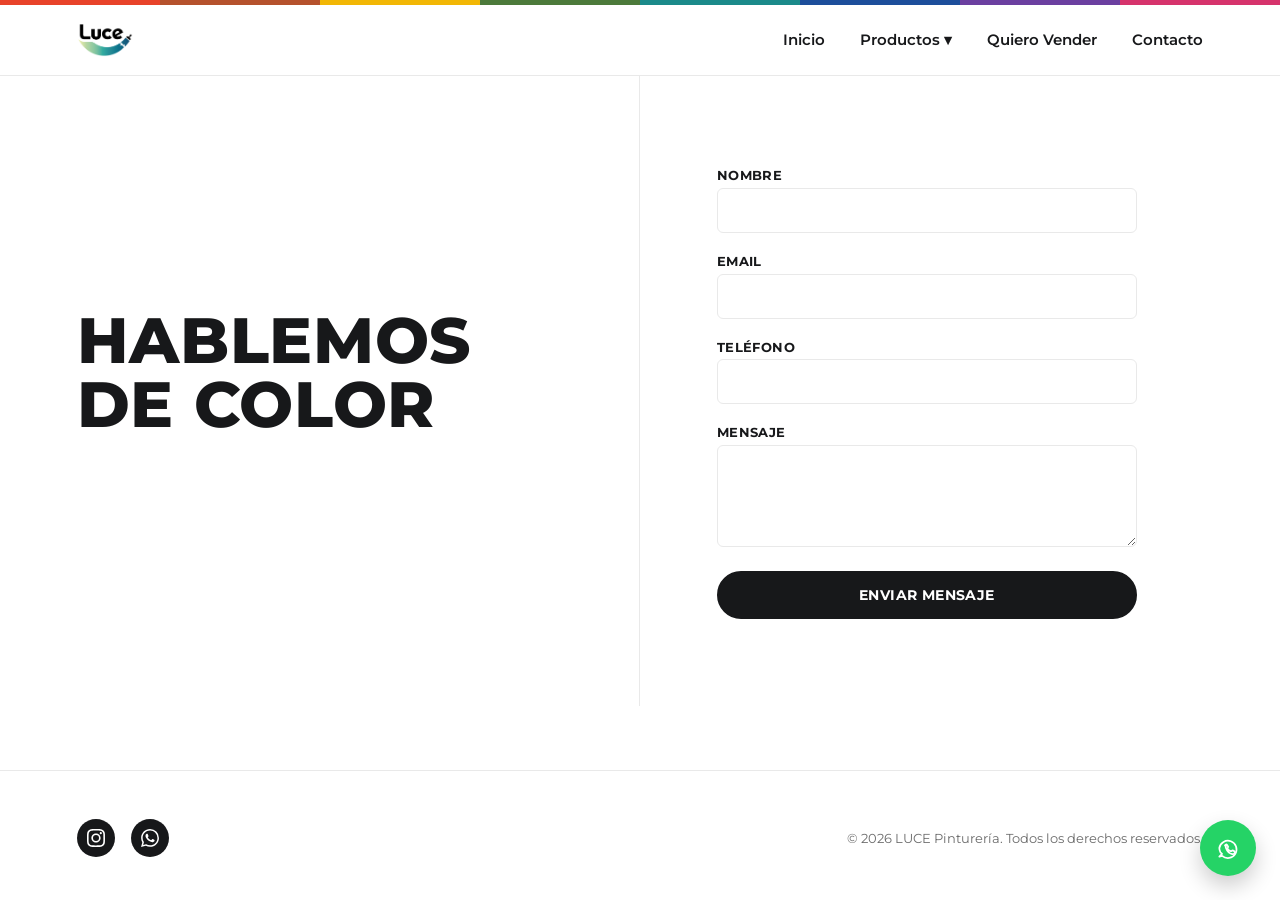
<file: contacto.html>
<!DOCTYPE html>
<html lang="es">
<head>
<meta charset="UTF-8">
<meta name="viewport" content="width=device-width, initial-scale=1.0">
<title>Contacto — LUCE</title>
<link rel="preconnect" href="https://fonts.googleapis.com">
<link rel="preconnect" href="https://fonts.gstatic.com" crossorigin>
<link href="https://fonts.googleapis.com/css2?family=Montserrat:wght@400;500;600;700;800&display=swap" rel="stylesheet">
<link rel="stylesheet" href="css/base.css">
<link rel="stylesheet" href="css/layout.css">
<link rel="stylesheet" href="css/pages.css">
</head>
<body>

<div class="brand-stripe" aria-hidden="true">
  <span class="bg-rojo"></span>
  <span class="bg-terracota"></span>
  <span class="bg-amarillo"></span>
  <span class="bg-verde"></span>
  <span class="bg-cian"></span>
  <span class="bg-azul"></span>
  <span class="bg-violeta"></span>
  <span class="bg-rosa"></span>
</div>

<header>
  <div class="nav-main">
    <a href="index.html" class="logo">
      <img src="assets/logo/luce-logo.png" alt="LUCE">
    </a>
    <nav class="nav-links">
      <ul>
        <li><a href="index.html">Inicio</a></li>
        <li class="dropdown-wrap">
          <a href="catalogo.html">Productos ▾</a>
          <div class="dropdown">
            <a href="catalogo.html#enduido">Enduido</a>
            <a href="catalogo.html#fijador-sellador">Fijador Sellador</a>
            <a href="catalogo.html#latex-interior">Látex Interior</a>
            <a href="catalogo.html#latex-exterior">Látex Exterior</a>
            <a href="catalogo.html#membrana-liquida">Membrana Líquida</a>
            <a href="catalogo.html#esmalte-sintetico">Esmalte Sintético</a>
            <a href="catalogo.html#masilla-placa-yeso">Masilla Placa Yeso</a>
          </div>
        </li>
        <li><a href="index.html#quiero-vender">Quiero Vender</a></li>
        <li><a href="contacto.html">Contacto</a></li>
      </ul>
    </nav>
    <button class="burger" aria-label="Abrir menú" aria-expanded="false">☰</button>
  </div>
</header>

<section class="contact-split">
  <div class="contact-headline">
    <h1>Hablemos<br>de color</h1>
  </div>
  <div class="contact-form">
    <form novalidate>
      <div class="field">
        <label for="nombre">Nombre</label>
        <input type="text" id="nombre" name="nombre" required>
        <span class="error">Ingresá tu nombre.</span>
      </div>
      <div class="field">
        <label for="email">Email</label>
        <input type="email" id="email" name="email" required>
        <span class="error">Ingresá un email válido.</span>
      </div>
      <div class="field">
        <label for="telefono">Teléfono</label>
        <input type="tel" id="telefono" name="telefono">
        <span class="error">Revisá el teléfono.</span>
      </div>
      <div class="field">
        <label for="mensaje">Mensaje</label>
        <textarea id="mensaje" name="mensaje" rows="4" required></textarea>
        <span class="error">Contanos qué necesitás.</span>
      </div>
      <button type="submit" class="btn">Enviar mensaje</button>
      <p class="form-status"></p>
    </form>
  </div>
</section>

<footer>
  <div class="footer-inner">
    <div class="socials">
      <a href="https://www.instagram.com/PinturasLuce" target="_blank" rel="noopener" aria-label="Instagram">
        <svg viewBox="0 0 24 24" fill="currentColor" aria-hidden="true"><path d="M7.0301.084c-1.2768.0602-2.1487.264-2.911.5634-.7888.3075-1.4575.72-2.1228 1.3877-.6652.6677-1.075 1.3368-1.3802 2.127-.2954.7638-.4956 1.6365-.552 2.914-.0564 1.2775-.0689 1.6882-.0626 4.947.0062 3.2586.0206 3.6671.0825 4.9473.061 1.2765.264 2.1482.5635 2.9107.308.7889.72 1.4573 1.388 2.1228.6679.6655 1.3365 1.0743 2.1285 1.38.7632.295 1.6361.4961 2.9134.552 1.2773.056 1.6884.069 4.9462.0627 3.2578-.0062 3.668-.0207 4.9478-.0814 1.28-.0607 2.147-.2652 2.9098-.5633.7889-.3086 1.4578-.72 2.1228-1.3881.665-.6682 1.0745-1.3378 1.3795-2.1284.2957-.7632.4966-1.636.552-2.9124.056-1.2809.0692-1.6898.063-4.948-.0063-3.2583-.021-3.6668-.0817-4.9465-.0607-1.2797-.264-2.1487-.5633-2.9117-.3084-.7889-.72-1.4568-1.3876-2.1228C21.2982 1.33 20.628.9208 19.8378.6165 19.074.321 18.2017.1197 16.9244.0645 15.6471.0093 15.236-.005 11.977.0014 8.718.0076 8.31.0215 7.0301.0839m.1402 21.6932c-1.17-.0509-1.8053-.2453-2.2287-.408-.5606-.216-.96-.4771-1.3819-.895-.422-.4178-.6811-.8186-.9-1.378-.1644-.4234-.3624-1.058-.4171-2.228-.0595-1.2645-.072-1.6442-.079-4.848-.007-3.2037.0053-3.583.0607-4.848.05-1.169.2456-1.805.408-2.2282.216-.5613.4762-.96.895-1.3816.4188-.4217.8184-.6814 1.3783-.9003.423-.1651 1.0575-.3614 2.227-.4171 1.2655-.06 1.6447-.072 4.848-.079 3.2033-.007 3.5835.005 4.8495.0608 1.169.0508 1.8053.2445 2.228.408.5608.216.96.4754 1.3816.895.4217.4194.6816.8176.9005 1.3787.1653.4217.3617 1.056.4169 2.2263.0602 1.2655.0739 1.645.0796 4.848.0058 3.203-.0055 3.5834-.061 4.848-.051 1.17-.245 1.8055-.408 2.2294-.216.5604-.4763.96-.8954 1.3814-.419.4215-.8181.6811-1.3783.9-.4224.1649-1.0577.3617-2.2262.4174-1.2656.0595-1.6448.072-4.8493.079-3.2045.007-3.5825-.006-4.848-.0608M16.953 5.5864A1.44 1.44 0 1 0 18.39 4.144a1.44 1.44 0 0 0-1.437 1.4424M5.8385 12.012c.0067 3.4032 2.7706 6.1557 6.173 6.1493 3.4026-.0065 6.157-2.7701 6.1506-6.1733-.0065-3.4032-2.771-6.1565-6.174-6.1498-3.403.0067-6.156 2.771-6.1496 6.1738M8 12.0077a4 4 0 1 1 4.008 3.9921A3.9996 3.9996 0 0 1 8 12.0077"/></svg>
      </a>
      <!-- Facebook: agregar cuando exista la cuenta real
      <a href="#" aria-label="Facebook">
        <svg viewBox="0 0 24 24" fill="currentColor" aria-hidden="true"><path d="M9.101 23.691v-7.98H6.627v-3.667h2.474v-1.58c0-4.085 1.848-5.978 5.858-5.978.401 0 .955.042 1.468.103a8.68 8.68 0 0 1 1.141.195v3.325a8.623 8.623 0 0 0-.653-.036 26.805 26.805 0 0 0-.733-.009c-.707 0-1.259.096-1.675.309a1.686 1.686 0 0 0-.679.622c-.258.42-.374.995-.374 1.752v1.297h3.919l-.386 2.103-.287 1.564h-3.246v8.245C19.396 23.238 24 18.179 24 12.044c0-6.627-5.373-12-12-12s-12 5.373-12 12c0 5.628 3.874 10.35 9.101 11.647Z"/></svg>
      </a>
      -->
      <a href="https://wa.me/5493547540700" target="_blank" aria-label="WhatsApp">
        <svg viewBox="0 0 24 24" fill="currentColor" aria-hidden="true"><path d="M17.472 14.382c-.297-.149-1.758-.867-2.03-.967-.273-.099-.471-.148-.67.15-.197.297-.767.966-.94 1.164-.173.199-.347.223-.644.075-.297-.15-1.255-.463-2.39-1.475-.883-.788-1.48-1.761-1.653-2.059-.173-.297-.018-.458.13-.606.134-.133.298-.347.446-.52.149-.174.198-.298.298-.497.099-.198.05-.371-.025-.52-.075-.149-.669-1.612-.916-2.207-.242-.579-.487-.5-.669-.51-.173-.008-.371-.01-.57-.01-.198 0-.52.074-.792.372-.272.297-1.04 1.016-1.04 2.479 0 1.462 1.065 2.875 1.213 3.074.149.198 2.096 3.2 5.077 4.487.709.306 1.262.489 1.694.625.712.227 1.36.195 1.871.118.571-.085 1.758-.719 2.006-1.413.248-.694.248-1.289.173-1.413-.074-.124-.272-.198-.57-.347m-5.421 7.403h-.004a9.87 9.87 0 01-5.031-1.378l-.361-.214-3.741.982.998-3.648-.235-.374a9.86 9.86 0 01-1.51-5.26c.001-5.45 4.436-9.884 9.888-9.884 2.64 0 5.122 1.03 6.988 2.898a9.825 9.825 0 012.893 6.994c-.003 5.45-4.437 9.884-9.885 9.884m8.413-18.297A11.815 11.815 0 0012.05 0C5.495 0 .16 5.335.157 11.892c0 2.096.547 4.142 1.588 5.945L.057 24l6.305-1.654a11.882 11.882 0 005.683 1.448h.005c6.554 0 11.89-5.335 11.893-11.893a11.821 11.821 0 00-3.48-8.413Z"/></svg>
      </a>
    </div>
    <small>© 2026 LUCE Pinturería. Todos los derechos reservados.</small>
  </div>
</footer>

<a class="whatsapp-float" href="https://wa.me/5493547540700" target="_blank" aria-label="Escribinos por WhatsApp">
  <svg viewBox="0 0 24 24" fill="none" stroke="currentColor" stroke-width="1.6" stroke-linecap="round" stroke-linejoin="round" aria-hidden="true"><path d="M6.5 17.5 4 20l2.6-.7A8 8 0 1 0 4 12a7.9 7.9 0 0 0 1 3.9z"/><path d="M9.2 9.8c.3-.7 1-1.5 1.6-1.1.5.3 1 1.4 1.2 1.9.2.4.1.6-.1.9-.3.4-.6.6-.4 1 .3.6 1.6 2 3 2.4.4.1.6 0 .9-.3.4-.4.6-.6 1-.4.5.2 1.5.9 1.7 1.3.2.4.2.9-.1 1.3-.5.6-1.3 1-2.1.8-2.3-.5-4.8-2.8-5.9-5.9-.3-.8.1-1.5.2-1.9z"/></svg>
</a>

<script src="js/main.js"></script>
</body>
</html>
</file>
<file: css/base.css>
/* ==========================================================
   LUCE — base.css
   Reset, variables de marca y tipografía.
   Fondo blanco siempre: el color vive en acentos (pastillas,
   botones, bordes, íconos), nunca en bloques de fondo.
   ========================================================== */

:root{
  /* color de marca — SOLO como acento, nunca como fondo de sección */
  --rojo:      #E8432A;
  --azul:      #1D4E9B;
  --amarillo:  #F2B705;
  --verde:     #4C7A3B;
  --terracota: #B5522D;
  --cian:      #1B8A8A;
  --violeta:   #6B3FA0;
  --rosa:      #D6336C;
  --agua:      #32ACA0;

  /* base neutra */
  --ink:    #17181A;
  --muted:  #6B6B6B;
  --white:  #FFFFFF;
  --border: #E9E9E9;

  /* tipografía */
  --font-display: 'Montserrat', sans-serif;
  --font-body: 'Montserrat', sans-serif;

  /* layout */
  --max-width: 1180px;
  --radius: 8px;

  /* easing — timing corto, curvas con punch en vez de linear */
  --ease-out: cubic-bezier(0.23, 1, 0.32, 1);
  --ease-in-out: cubic-bezier(0.77, 0, 0.175, 1);
}

*, *::before, *::after{ box-sizing: border-box; }

html{ scroll-behavior: smooth; }

body{
  margin: 0;
  background: var(--white);
  color: var(--ink);
  font-family: var(--font-body);
  font-size: 16px;
  line-height: 1.55;
  -webkit-font-smoothing: antialiased;
}

h1, h2, h3{
  font-family: var(--font-display);
  font-weight: 800;
  text-transform: uppercase;
  letter-spacing: 0.01em;
  line-height: 1;
  margin: 0 0 0.6em;
}

p{ margin: 0 0 1em; color: var(--muted); }

a{ color: inherit; text-decoration: none; }

img{ max-width: 100%; display: block; }

button, input, textarea{ font-family: var(--font-body); font-size: 1rem; }

.container{
  max-width: var(--max-width);
  margin: 0 auto;
  padding: 0 6vw;
}

.btn{
  display: inline-block;
  padding: 14px 30px;
  border-radius: 999px;
  border: 2px solid var(--ink);
  background: var(--ink);
  color: var(--white);
  font-weight: 700;
  text-transform: uppercase;
  letter-spacing: 0.03em;
  font-size: 0.85rem;
  cursor: pointer;
  transition: transform 160ms var(--ease-out), background 160ms var(--ease-out), color 160ms var(--ease-out);
}
@media (hover: hover) and (pointer: fine){
  .btn:hover{ transform: translateY(-2px); }
}
.btn:active{ transform: scale(0.97); }
.btn--outline{
  background: transparent;
  color: var(--ink);
}
.btn--outline:hover{ background: var(--ink); color: var(--white); }

/* variantes de color por categoría — usar como clases utilitarias */
.accent-rojo      { color: var(--rojo); }
.accent-azul       { color: var(--azul); }
.accent-amarillo  { color: var(--amarillo); }
.accent-verde      { color: var(--verde); }
.accent-terracota { color: var(--terracota); }
.accent-cian       { color: var(--cian); }
.accent-violeta    { color: var(--violeta); }
.accent-rosa       { color: var(--rosa); }
.accent-agua       { color: var(--agua); }

.bg-rojo      { background: var(--rojo); }
.bg-azul       { background: var(--azul); }
.bg-amarillo  { background: var(--amarillo); }
.bg-verde      { background: var(--verde); }
.bg-terracota { background: var(--terracota); }
.bg-cian       { background: var(--cian); }
.bg-violeta    { background: var(--violeta); }
.bg-rosa       { background: var(--rosa); }
.bg-agua       { background: var(--agua); }

:focus-visible{
  outline: 3px solid var(--azul);
  outline-offset: 2px;
}

/* reveal progresivo al hacer scroll — activado por JS vía IntersectionObserver */
.reveal{
  opacity: 0;
  transform: translateY(24px);
  transition: opacity 500ms var(--ease-out), transform 500ms var(--ease-out);
}
.reveal.in-view{
  opacity: 1;
  transform: translateY(0);
}

@media (prefers-reduced-motion: reduce){
  *{ animation: none !important; transition: none !important; }
}
</file>
<file: css/layout.css>
/* ==========================================================
   LUCE — layout.css
   Header sticky + nav + barra de pastillas + footer.
   ========================================================== */

/* franja de marca — todos los acentos de color, arriba del header */
.brand-stripe{
  display: flex;
  height: 5px;
}
.brand-stripe span{ flex: 1 1 0; }

header{
  position: sticky;
  top: 0;
  z-index: 100;
  background: var(--white);
  border-bottom: 1px solid var(--border);
}

.nav-main{
  display: flex;
  align-items: center;
  justify-content: space-between;
  padding: 18px 6vw;
}

.logo{
  display: flex;
  align-items: center;
  gap: 8px;
  font-family: var(--font-display);
  font-size: 1.6rem;
}
.logo img{ height: 34px; }

.nav-links ul{
  list-style: none;
  display: flex;
  gap: 2.2rem;
  margin: 0;
  padding: 0;
  font-weight: 600;
  font-size: 0.92rem;
}
.nav-links li{ position: relative; }
.nav-links a:hover{ color: var(--rojo); }

.dropdown-wrap{ position: relative; }
.dropdown{
  display: none;
  position: absolute;
  top: 130%;
  left: -18px;
  min-width: 220px;
  background: var(--white);
  border: 1px solid var(--border);
  border-radius: var(--radius);
  box-shadow: 0 16px 30px rgba(0,0,0,0.08);
  overflow: hidden;
}
.dropdown-wrap:hover .dropdown,
.dropdown-wrap.open .dropdown{ display: block; }
.dropdown a{
  display: block;
  padding: 12px 18px;
  font-size: 0.88rem;
  font-weight: 500;
  border-bottom: 1px solid var(--border);
}
.dropdown a:last-child{ border-bottom: none; }
.dropdown a:hover{ background: #fafafa; color: var(--rojo); }

.burger{
  display: none;
  background: none;
  border: none;
  font-size: 1.6rem;
  cursor: pointer;
  color: var(--ink);
}

/* barra de tabs unificada por categoría */
.pill-bar{
  display: flex;
  gap: 0;
  padding: 12px 6vw;
  overflow-x: auto;
  border-top: 1px solid var(--border);
}
.pill{
  flex: 1 1 0;
  display: flex;
  align-items: center;
  justify-content: center;
  padding: 16px 20px;
  border-radius: 0;
  font-weight: 700;
  font-size: 0.92rem;
  color: var(--white);
  text-align: center;
  text-transform: uppercase;
  letter-spacing: 0.03em;
  white-space: nowrap;
  background: var(--pill-color, var(--ink));
  transition: transform 180ms var(--ease-out);
}
@media (hover: hover) and (pointer: fine){
  .pill:hover{ transform: translateY(-2px); }
}
.pill:active{ transform: scale(0.97); }
.pill.p-rojo      { --pill-color: var(--rojo); }
.pill.p-azul       { --pill-color: var(--azul); }
.pill.p-amarillo  { --pill-color: var(--amarillo); color: var(--ink); }
.pill.p-verde      { --pill-color: var(--verde); }
.pill.p-terracota { --pill-color: var(--terracota); }
.pill.p-cian       { --pill-color: var(--cian); }
.pill.p-violeta    { --pill-color: var(--violeta); }
.pill.p-rosa       { --pill-color: var(--rosa); }

.pill.active{ box-shadow: inset 0 -4px 0 var(--white); }
.pill.p-amarillo.active{ box-shadow: inset 0 -4px 0 var(--ink); }

/* mobile */
@media (max-width: 900px){
  .nav-links{
    display: none;
    position: absolute;
    top: 100%; left: 0; right: 0;
    background: var(--white);
    border-bottom: 1px solid var(--border);
    padding: 1rem 6vw 1.4rem;
  }
  .nav-links.open{ display: block; }
  .nav-links ul{ flex-direction: column; gap: 1rem; }
  .dropdown{ position: static; box-shadow: none; border: none; margin-top: 0.6rem; }
  .burger{ display: block; }

  .pill{ flex: 0 0 auto; min-width: 160px; font-size: 0.82rem; padding: 14px 16px; }

  footer{ padding: 2.4rem 6vw 1.6rem; text-align: center; }
  .footer-inner{ flex-direction: column; gap: 1.2rem; }
  .socials{ justify-content: center; }
}

/* footer */
footer{
  border-top: 1px solid var(--border);
  padding: 3rem 6vw 2rem;
  margin-top: 4rem;
}
.footer-inner{
  display: flex;
  justify-content: space-between;
  align-items: center;
  flex-wrap: wrap;
  gap: 1.4rem;
}
.socials{ display: flex; gap: 1rem; }
.socials a{
  width: 38px; height: 38px;
  border-radius: 50%;
  background: var(--ink);
  color: var(--white);
  display: flex; align-items: center; justify-content: center;
  flex: 0 0 auto;
  transition: transform 180ms var(--ease-out), background 180ms var(--ease-out);
}
@media (hover: hover) and (pointer: fine){
  .socials a:hover{ background: var(--azul); transform: translateY(-2px); }
}
.socials a:active{ transform: scale(0.92); }
.socials svg{ width: 18px; height: 18px; }
footer small{ color: var(--muted); font-size: 0.82rem; }

/* whatsapp flotante */
.whatsapp-float{
  position: fixed;
  bottom: 24px; right: 24px;
  z-index: 200;
  width: 56px; height: 56px;
  border-radius: 50%;
  background: #25D366;
  display: flex; align-items: center; justify-content: center;
  color: #fff;
  box-shadow: 0 10px 22px rgba(0,0,0,0.2);
}
.whatsapp-float svg{ width: 26px; height: 26px; }
</file>
<file: css/pages.css>
/* ==========================================================
   LUCE — pages.css
   Secciones específicas de Home / Catálogo / Contacto.
   Todo sobre fondo blanco — el color aparece en acentos.
   ========================================================== */

/* ---------- HOME: hero ---------- */
.hero{
  display: grid;
  grid-template-columns: 1fr 1fr;
  min-height: 560px;
}
.hero-art{
  display: flex;
  align-items: center;
  justify-content: center;
  padding: 2rem;
}
.hero-illustration{
  width: 100%;
  max-width: 520px;
}
.hero-copy{
  display: flex;
  flex-direction: column;
  justify-content: center;
  padding: 4rem 6vw;
}
.hero-copy h1{
  font-size: clamp(2.2rem, 5vw, 3.4rem);
  color: var(--ink);
  margin-bottom: 1.4rem;
}
.hero-copy p{
  max-width: 440px;
  margin: 0 0 2rem;
  font-size: 1.05rem;
}
.hero-copy .btn{ align-self: flex-start; }

@media (max-width: 900px){
  .hero{ grid-template-columns: 1fr; min-height: auto; }
  .hero-art{ padding: 2.4rem 10vw 2rem; }
  .hero-copy{ padding: 2rem 6vw 3.2rem; text-align: center; }
  .hero-copy p{ margin: 0 auto 2rem; }
  .hero-copy .btn{ align-self: center; }
}

/* ---------- HOME: institucional ---------- */
.about{
  padding: 4rem 6vw;
  border-top: 1px solid var(--border);
  display: grid;
  grid-template-columns: 1.2fr 1fr;
  gap: 3rem;
  align-items: start;
}
.about h2{ font-size: clamp(1.8rem, 3vw, 2.4rem); margin-bottom: 1rem; }
.about p{ max-width: 480px; }

.social-list{ list-style: none; margin: 0; padding: 0; display: flex; flex-direction: column; gap: 1rem; }
.social-list li a{ display: flex; align-items: center; gap: 12px; font-weight: 600; font-size: 0.95rem; }
.social-list .ico{
  width: 34px; height: 34px; border-radius: 50%;
  background: var(--azul);
  color: var(--white);
  display: flex; align-items: center; justify-content: center;
  flex: 0 0 auto;
  transition: transform 180ms var(--ease-out), background 180ms var(--ease-out);
}
.social-list .ico svg{ width: 16px; height: 16px; }
@media (hover: hover) and (pointer: fine){
  .social-list li a:hover .ico{ background: var(--ink); transform: translateY(-2px); }
}

/* ---------- HOME: vidriera de productos ---------- */
.showcase{
  padding: 4rem 6vw;
  border-top: 1px solid var(--border);
}
.showcase h2{ font-size: clamp(1.8rem, 3vw, 2.4rem); margin-bottom: 2rem; }
.showcase-grid{
  display: grid;
  grid-template-columns: repeat(auto-fit, minmax(180px, 1fr));
  gap: 1.4rem;
}
.showcase-card{
  border: 1px solid var(--border);
  border-radius: var(--radius);
  padding: 1.4rem 1.2rem;
  text-align: center;
  /* incluye opacity acá (no solo en .reveal): esta regla se carga después
     y pisaría el transition de .reveal si no la repetimos */
  transition: opacity 500ms var(--ease-out), transform 220ms var(--ease-out), border-color 220ms var(--ease-out), box-shadow 220ms var(--ease-out);
}
@media (hover: hover) and (pointer: fine){
  .showcase-card:hover{
    border-color: var(--ink);
    transform: translateY(-4px);
    box-shadow: 0 12px 24px rgba(0,0,0,0.06);
  }
}
.showcase-card:active{ transform: scale(0.98); }
.showcase-card .shot{
  width: 80px; height: 80px;
  border-radius: 50%;
  margin: 0 auto 1rem;
  overflow: hidden;
  border: 3px solid currentColor;
  display: flex;
  align-items: center;
  justify-content: center;
}
.showcase-card .shot img{
  width: 100%;
  height: 100%;
  object-fit: cover;
}
.showcase-card h3{ font-size: 1rem; margin-bottom: 0.3rem; }
.showcase-card span{ font-size: 0.82rem; color: var(--muted); }

/* ---------- HOME: quiero vender ---------- */
.vender{
  padding: 4rem 6vw;
  border-top: 1px solid var(--border);
  background: #FAFAFA;
}
.vender-intro{
  max-width: 640px;
  margin: 0 auto 2.6rem;
  text-align: center;
}
.vender-intro h2{ font-size: clamp(1.8rem, 3vw, 2.4rem); margin-bottom: 0.8rem; }
.vender-intro p{ margin: 0; }

.vender-form{
  max-width: 760px;
  margin: 0 auto;
  background: var(--white);
  border: 1px solid var(--border);
  border-radius: var(--radius);
  padding: 2.4rem 2rem;
  display: flex;
  flex-direction: column;
  gap: 1.6rem;
}
.form-radio-group{
  display: flex;
  flex-wrap: wrap;
  gap: 0.6rem 1.6rem;
  border: none;
  padding: 0;
  margin: 0;
}
.form-radio-group legend{
  width: 100%;
  padding: 0;
  font-size: 0.78rem;
  font-weight: 700;
  text-transform: uppercase;
  letter-spacing: 0.03em;
  color: var(--muted);
  margin-bottom: 0.6rem;
}
.form-radio{
  display: flex;
  align-items: center;
  gap: 0.5rem;
  font-size: 0.92rem;
  font-weight: 600;
  cursor: pointer;
}
.form-radio input{
  width: 18px; height: 18px;
  accent-color: var(--verde);
  cursor: pointer;
}
.form-grid{
  display: grid;
  grid-template-columns: repeat(2, 1fr);
  gap: 1.2rem;
}
.form-grid .field--full{ grid-column: 1 / -1; }
.vender-form .btn{
  display: block;
  width: 100%;
  text-align: center;
  background: var(--verde);
  border-color: var(--verde);
}

/* ---------- CATÁLOGO ---------- */
.cat-banner{
  padding: 4rem 6vw;
  border-top: 1px solid var(--border);
  border-bottom: 1px solid var(--border);
  display: grid;
  grid-template-columns: auto 1fr auto;
  align-items: center;
  gap: 2.4rem;
}
.cat-banner .num{
  font-family: var(--font-display);
  font-size: clamp(5rem, 10vw, 9rem);
  line-height: 1;
  opacity: 0.12;
}
.cat-banner .body h2{ font-size: clamp(1.6rem, 3vw, 2.2rem); margin-bottom: 0.6rem; }
.cat-banner .body p{ max-width: 460px; }
.cat-banner img.product-shot{
  width: clamp(200px, 28vw, 340px);
  max-width: 100%;
  height: auto;
  filter: drop-shadow(0 18px 30px rgba(0,0,0,0.14));
}

/* ---------- CONTACTO ---------- */
.contact-split{
  display: grid;
  grid-template-columns: 1fr 1fr;
  min-height: 70vh;
}
.contact-headline{
  padding: 5rem 6vw;
  display: flex;
  align-items: center;
  border-right: 1px solid var(--border);
}
.contact-headline h1{
  font-size: clamp(2.4rem, 5vw, 4rem);
}
.contact-form{
  padding: 5rem 6vw;
  display: flex;
  align-items: center;
}
.contact-form form{ width: 100%; max-width: 420px; display: flex; flex-direction: column; gap: 1rem; }

/* reglas de campo compartidas entre .contact-form (contacto.html) y
   .vender-form (index.html#quiero-vender) */
.contact-form label,
.vender-form label{ font-size: 0.82rem; font-weight: 700; text-transform: uppercase; letter-spacing: 0.03em; }
.contact-form input,
.contact-form textarea,
.vender-form input,
.vender-form textarea{
  padding: 12px 14px;
  border: 1.5px solid var(--border);
  border-radius: 6px;
  width: 100%;
}
.contact-form input:focus,
.contact-form textarea:focus,
.vender-form input:focus,
.vender-form textarea:focus{ border-color: var(--ink); outline: none; }
.contact-form .error,
.vender-form .error{ color: var(--rojo); font-size: 0.78rem; display: none; }
.contact-form .field.invalid .error,
.vender-form .field.invalid .error,
.vender-form .form-radio-group.invalid .error{ display: block; }
.contact-form .field.invalid input,
.contact-form .field.invalid textarea,
.vender-form .field.invalid input,
.vender-form .field.invalid textarea{ border-color: var(--rojo); }
.form-status{ font-size: 0.9rem; font-weight: 600; margin-top: 0.4rem; display: none; }
.form-status.show{ display: block; }

@media (max-width: 900px){
  .about{ grid-template-columns: 1fr; }
  .social-list li a{ justify-content: center; }
  .cat-banner{ grid-template-columns: 1fr; text-align: center; }
  .cat-banner img.product-shot{ margin: 0 auto; }
  .contact-split{ grid-template-columns: 1fr; }
  .contact-headline{ border-right: none; border-bottom: 1px solid var(--border); }
  .form-grid{ grid-template-columns: 1fr; }
  .vender-form{ padding: 2rem 1.4rem; }
}
</file>
